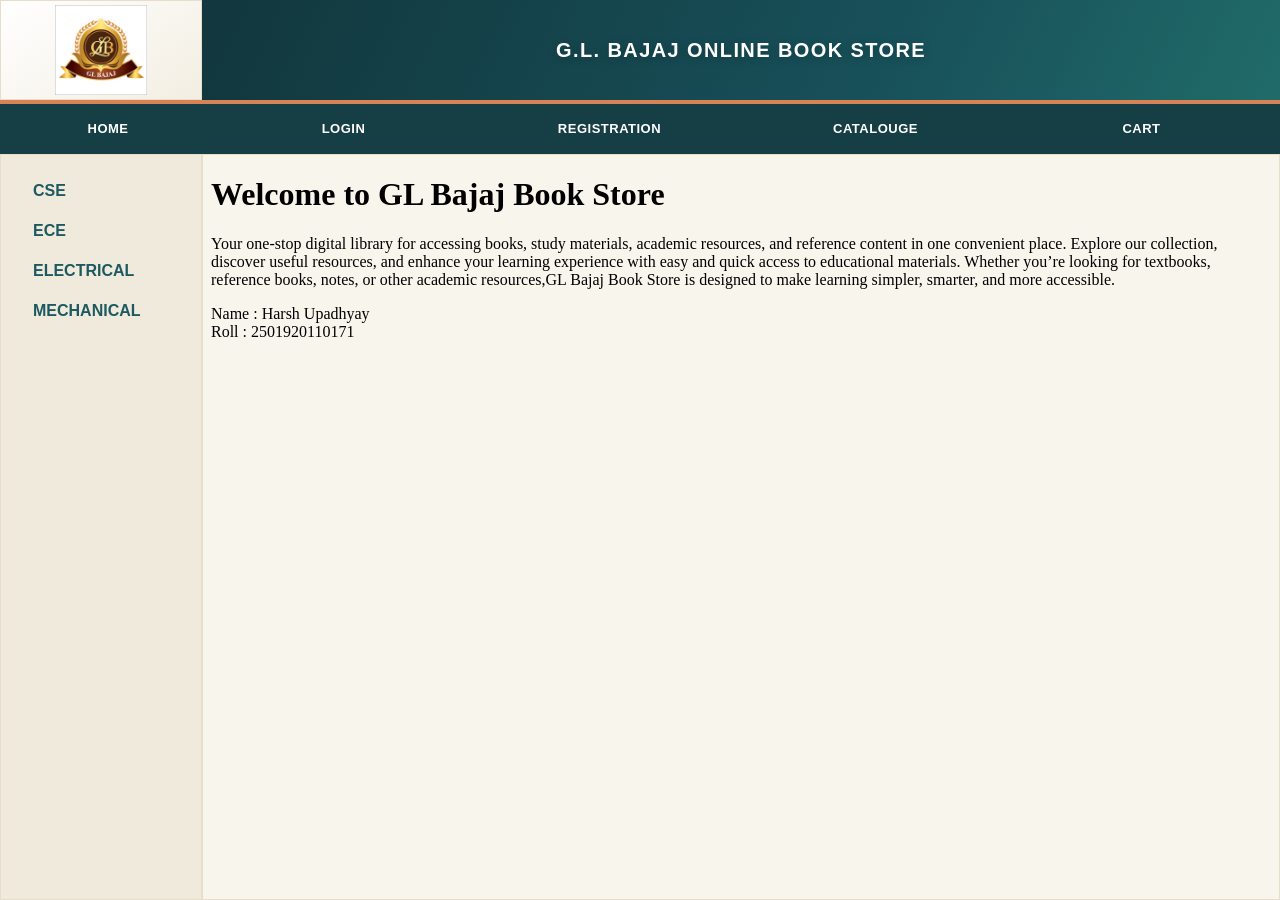
<file: index.html>
<!DOCTYPE html>
<html lang="en">
<head>
    <meta charset="UTF-8">
    <meta name="viewport" content="width=device-width, initial-scale=1.0">
    <meta http-equiv="refresh" content="0; url=Experiment1/index.html">
    <title>G.L. Bajaj Online Book Store</title>
</head>
<body>
    <p>Opening the <a href="Experiment1/index.html">G.L. Bajaj Online Book Store</a>...</p>
</body>
</html>
</file>
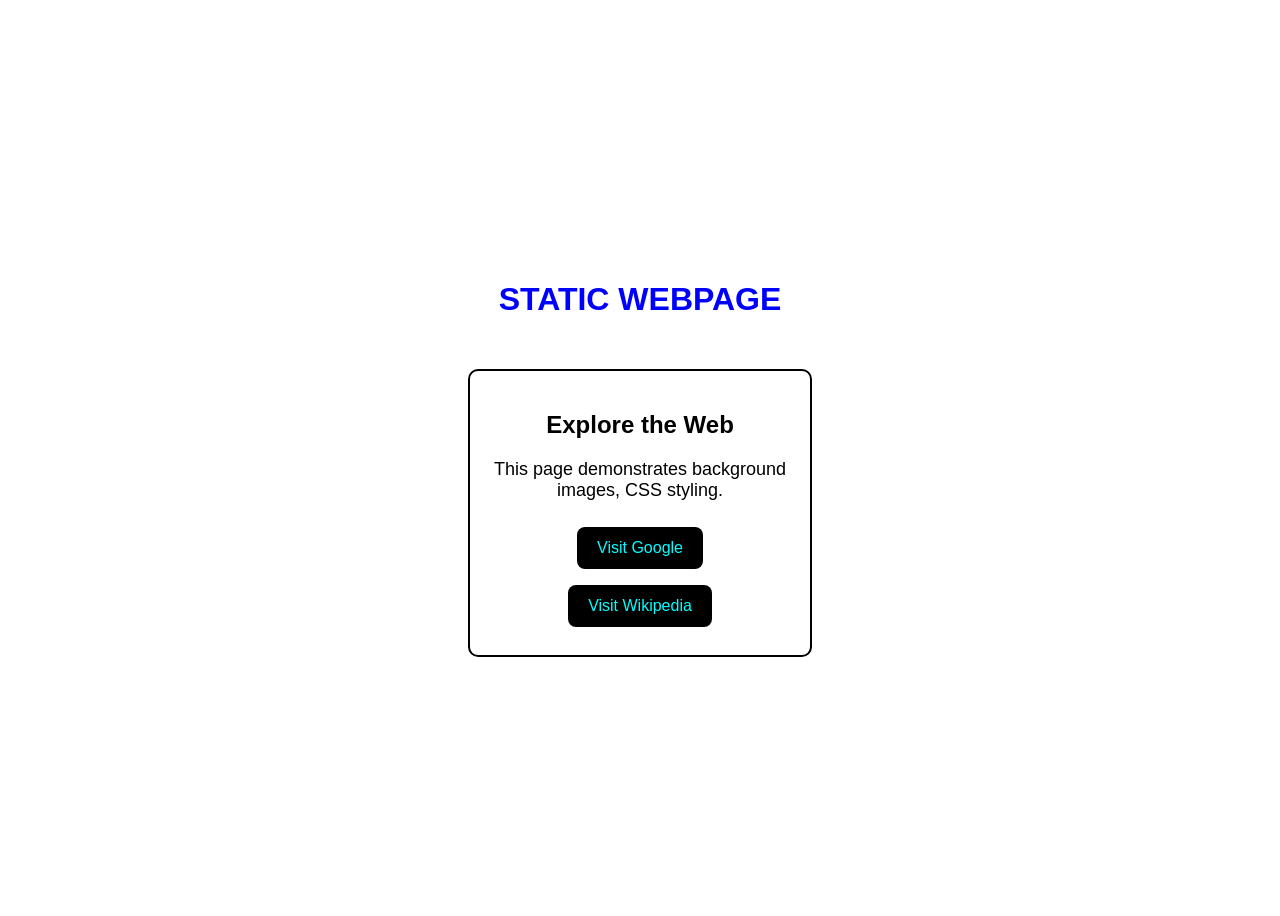
<file: experimen8/index.html>
<!DOCTYPE html>
<html>
<head>
    <title>WEBPAGE</title>

    <style>
        body {
            font-family: Arial, Helvetica, sans-serif;
            background-image: url("https://picsum.photos/200/200");
            background-repeat: repeat;
            min-height: 100vh;
            display: flex;
            flex-direction: column;
            justify-content: center;
            align-items: center;
        }

        h1 {
            color: blue;
            text-align: center;
            background-color: white;
            padding: 15px;
            border-radius: 10px;
        }

        div {
            background-color: white;
            background-image: url("https://picsum.photos/id/1018/400/300");
            background-size: cover;
            background-repeat: no-repeat;
            width: 300px;
            padding: 20px;
            margin: 15px;
            border: 2px solid black;
            border-radius: 10px;
            text-align: center;
        }

        p {
            color: black;
            font-size: 18px;
        }

        a {
            display: inline-block;
            text-decoration: none;
            background-color: black;
            padding: 12px 20px;
            margin: 8px;
            border-radius: 8px;
            transition: 0.3s;
        }

        a:link {
            color: aqua;
        }

        a:visited {
            color: orange;
        }

        a:hover {
            color: green;
            background-color: lightyellow;
            transform: scale(1.1);
        }

        a:active {
            color: red;
            background-color: white;
        }
    </style>
</head>

<body>

    <h1>STATIC WEBPAGE</h1>

    <div>
        <h2>Explore the Web</h2>
        <p>
            This page demonstrates background images,
            CSS styling.
        </p>

        <a href="https://www.google.com" target="_blank">
            Visit Google
        </a>

        <a href="https://www.wikipedia.org" target="_blank">
            Visit Wikipedia
        </a>
    </div>

</body>
</html>
</file>
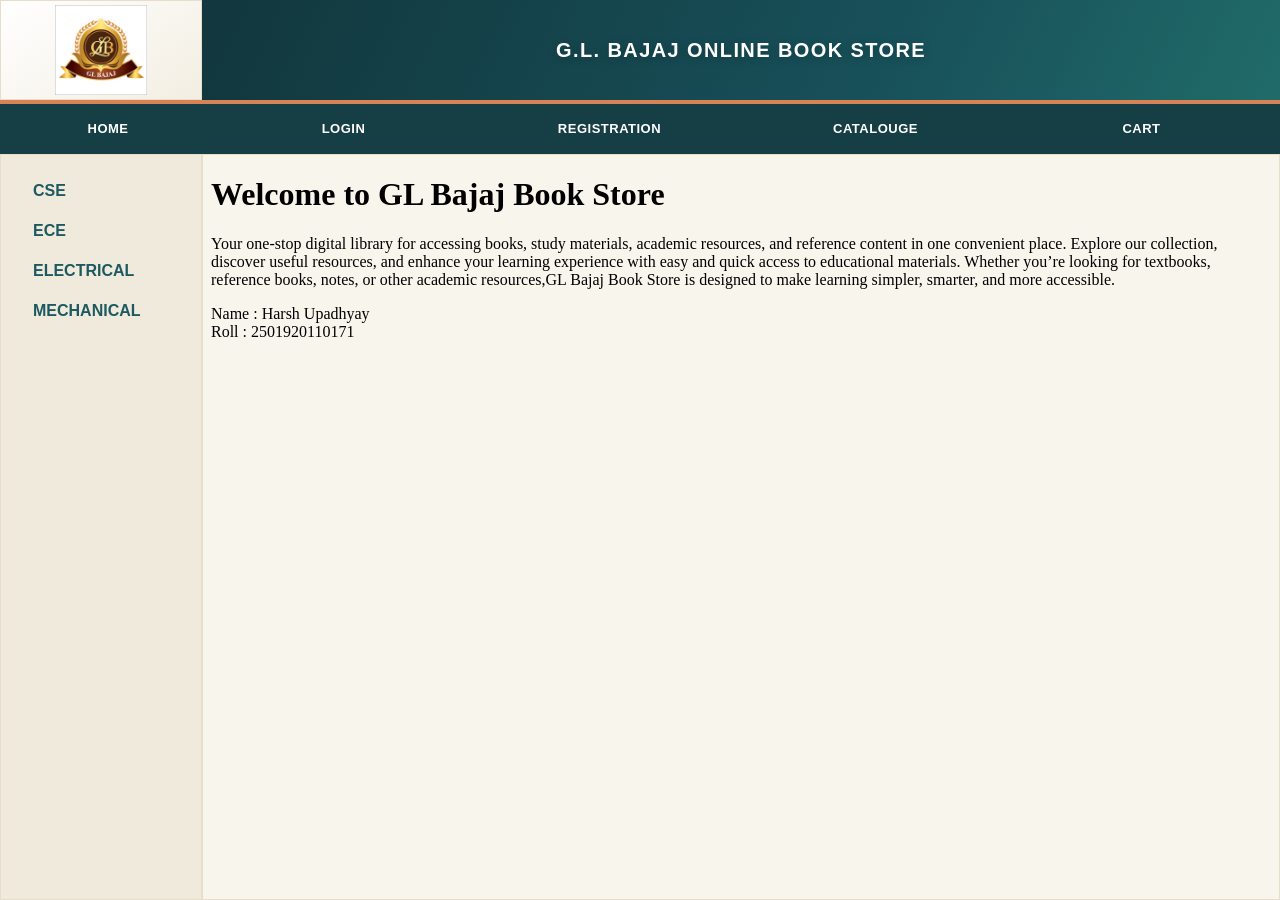
<file: Experiment1/index.html>
<!DOCTYPE html>
<html lang="en">
<head>
    <link rel="stylesheet" href="sty.css">
    <meta charset="UTF-8">
    <meta name="viewport" content="width=device-width, initial-scale=1.0">
    <title>Online Book Store</title>
</head>
<body>
      <div class="container">
        <div class="TOP-ROW">
            <div class="logo"> 
                <img class="img" src="glb logo.jpg" alt="GLB LOGO">
            </div>
               <div class="Wbesite-name">G.L. BAJAJ ONLINE BOOK STORE
               </div>  
        </div>
        <div class="Navigation-Bar">
            <a style="min-width: 187px; max-width: 200px;" href="home.html" target="content">HOME

            </a>
            <a href="login.html" target="content">Login</a>
            <a href="registration.html" target="content">Registration</a>
            <a href="catalouge.html" target="content">Catalouge</a>
            <a href="cart.html" target="content">Cart</a>

        </div>
        <div class="bottom-row">
        <div class="side-bar">
            <ul>
                <li class="branch">
                    <a target="content" href="cse.html" >CSE</a>
                </li>
                <li class="branch">
                    <a target="content" href="ECE.html">ECE</a>
                </li>
                <li class="branch">
                  <a target="content" href="electrical.html">ELECTRICAL</a>   
                </li>
                <li class="branch">
                    <a target="content" href="mechanical.html">MECHANICAL</a>
                </li>
            </ul>

        </div>
        <div class="Main-CONTENT">
           <iframe src="home.html" name="content">
           </iframe>

        </div>
        </div>
         </div>
      <!-- </div> --> 
</body>
</html>
</file>
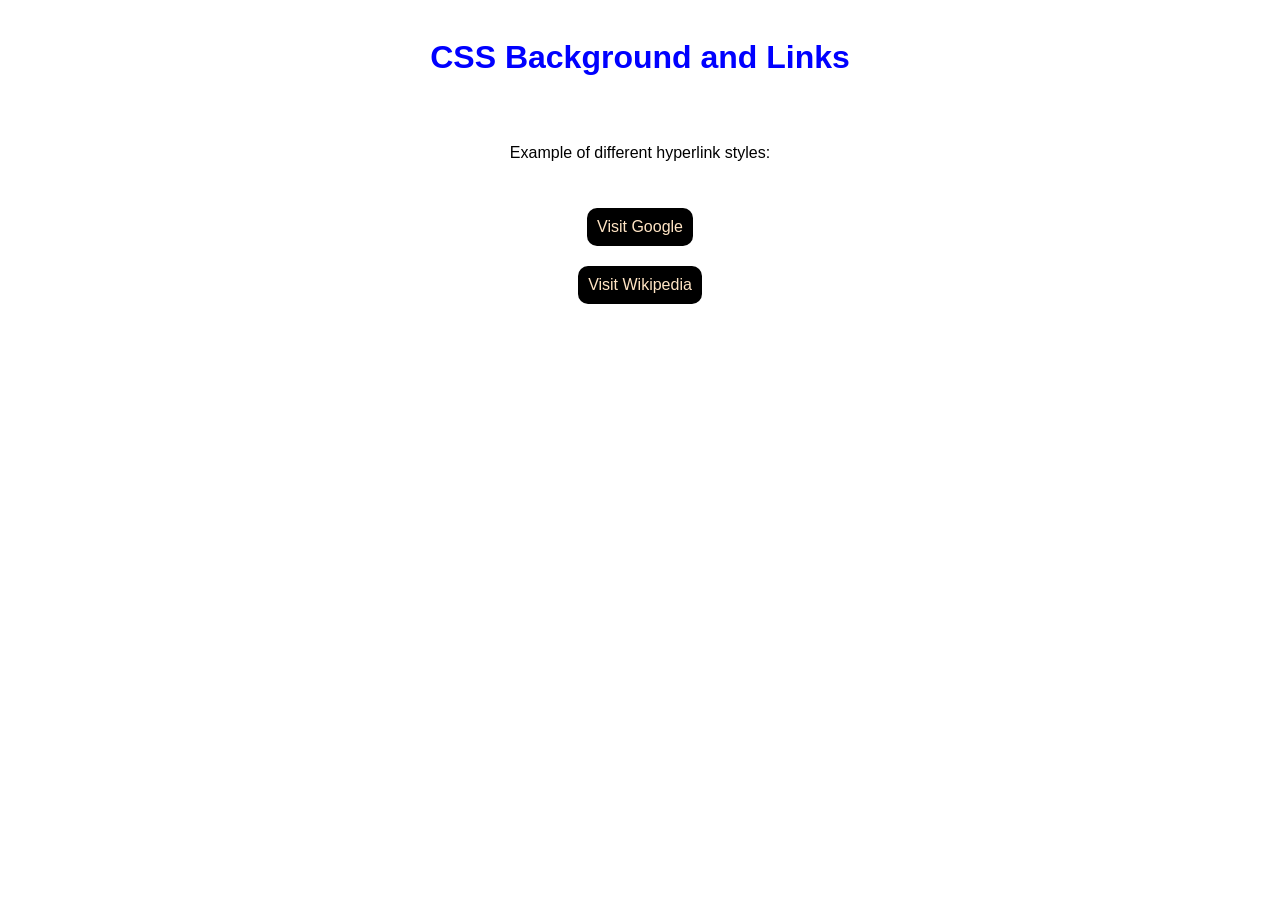
<file: experimen8/9.html>
<!DOCTYPE html>
<html>
<head>
    <title>CSS Background and Links</title>
    <style>
        body {
            font-family: Arial, Helvetica, sans-serif;
            background-image: url("https://picsum.photos/200/200");
            background-repeat: repeat;
            display: flex;
            flex-direction: column;
            justify-content: center;
            align-items: center;
        }

        h1 {
            color: blue;
            text-align: center;
            background-color: white;
            padding: 10px;
            border-radius: 10px;
            
        }
        a{
            text-decoration: none;
            margin: 10px;
            background-color: black;
            padding: 10px;
            border-radius: 10px;
        }

        a:link{
            color: bisque;
        }

        a:visited {
            color: rgb(255, 102, 0);
        }

        a:active {
            color: red;
        }

        a:hover {
            color: rgb(9, 237, 237);
            background-color: rgb(170, 2, 249);
            transform: scale(1.2);
        }
        div{
            display: flex;
             max-width:200px;
           background-color: white; 
           margin: 10px;
           padding: 10px;
           border-radius: 10px;
            background-image: url("https://picsum.photos/200/205");
            background-repeat: repeat;
        }
    </style>
</head>

<body>
    <h1>CSS Background and Links</h1>

 <div style="max-width: 300px;">
    <p>Example of different hyperlink styles:</p>
    </div>
  
    <a target="_blank" href="https://www.google.com">Visit Google</a>
    <!-- <br><br>       -->
 
    <a target="_blank" href="https://www.wikipedia.org">Visit Wikipedia</a>
  
</body>
</html>
</file>
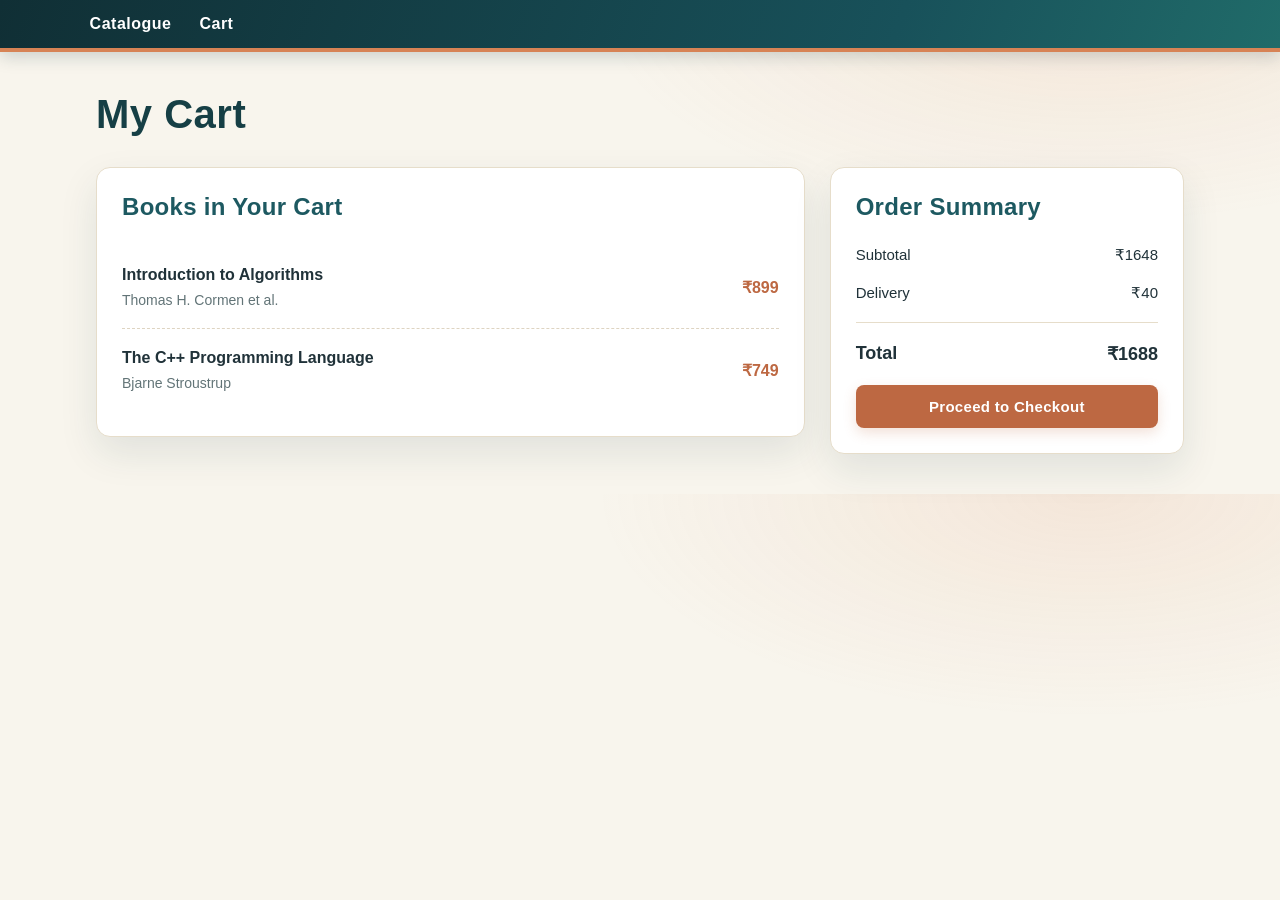
<file: Experiment1/cart.html>
<!DOCTYPE html>
<html lang="en">
<head>
    <meta charset="UTF-8">
    <meta name="viewport" content="width=device-width, initial-scale=1.0">
    <title>My Cart | CodeShelf</title>
    <link rel="stylesheet" href="cart.css">
</head>
<body>
    <header>
        <nav>
            <a href="catalouge.html">Catalogue</a>
            <a href="cart.html">Cart</a>
        </nav>
    </header>

    <main>
        <h1>My Cart</h1>

        <div class="cart-container">

            <section class="cart-items">
                <h2>Books in Your Cart</h2>

                <div class="cart-item">
                    <div>
                        <h3>Introduction to Algorithms</h3>
                        <p>Thomas H. Cormen et al.</p>
                    </div>
                    <p class="price">₹899</p>
                </div>

                <div class="cart-item">
                    <div>
                        <h3>The C++ Programming Language</h3>
                        <p>Bjarne Stroustrup</p>
                    </div>
                    <p class="price">₹749</p>
                </div>
            </section>

            <aside class="order-summary">
                <h2>Order Summary</h2>

                <div class="summary-row">
                    <span>Subtotal</span>
                    <span>₹1648</span>
                </div>

                <div class="summary-row">
                    <span>Delivery</span>
                    <span>₹40</span>
                </div>

                <hr>

                <div class="summary-row total">
                    <span>Total</span>
                    <span>₹1688</span>
                </div>

                <button type="button">Proceed to Checkout</button>
            </aside>

        </div>
    </main>
</body>
</html>
</file>
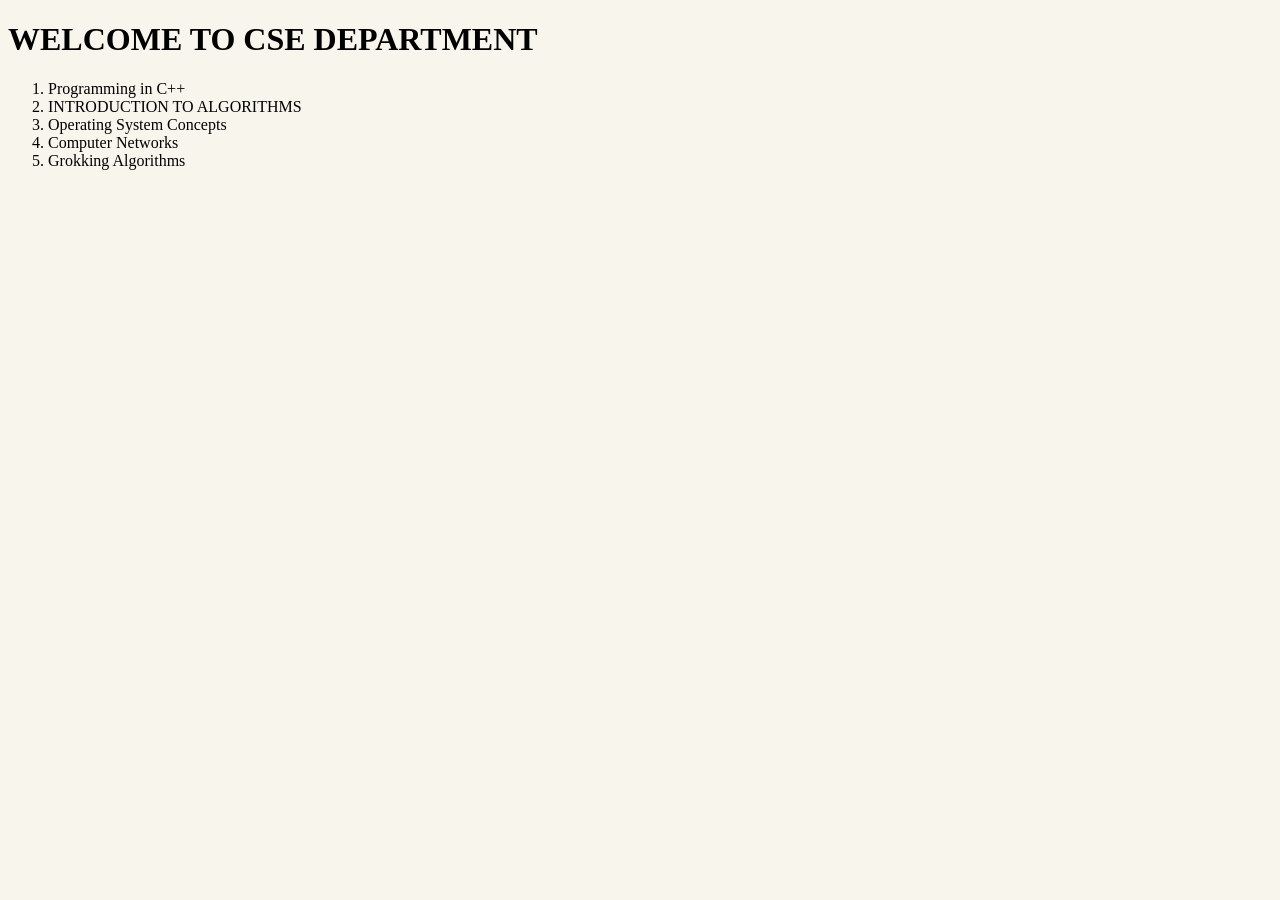
<file: Experiment1/cse.html>
<!DOCTYPE html>
<html lang="en">
<head>
    <meta charset="UTF-8">
    <meta name="viewport" content="width=device-width, initial-scale=1.0">
    <title>Document</title>
    <style>
        body {
            background-color: #f8f5ed;
        }
    </style>
</head>
<body>
    <h1>
        WELCOME TO CSE DEPARTMENT
    </h1>
    <ol>
        <li>Programming in C++</li>
        <li>INTRODUCTION TO ALGORITHMS</li>
        <li>
            Operating System Concepts
        </li>
        <li>Computer Networks</li>
        <li>
            Grokking Algorithms
        </li>
    </ol>
</body>
</html>
</file>
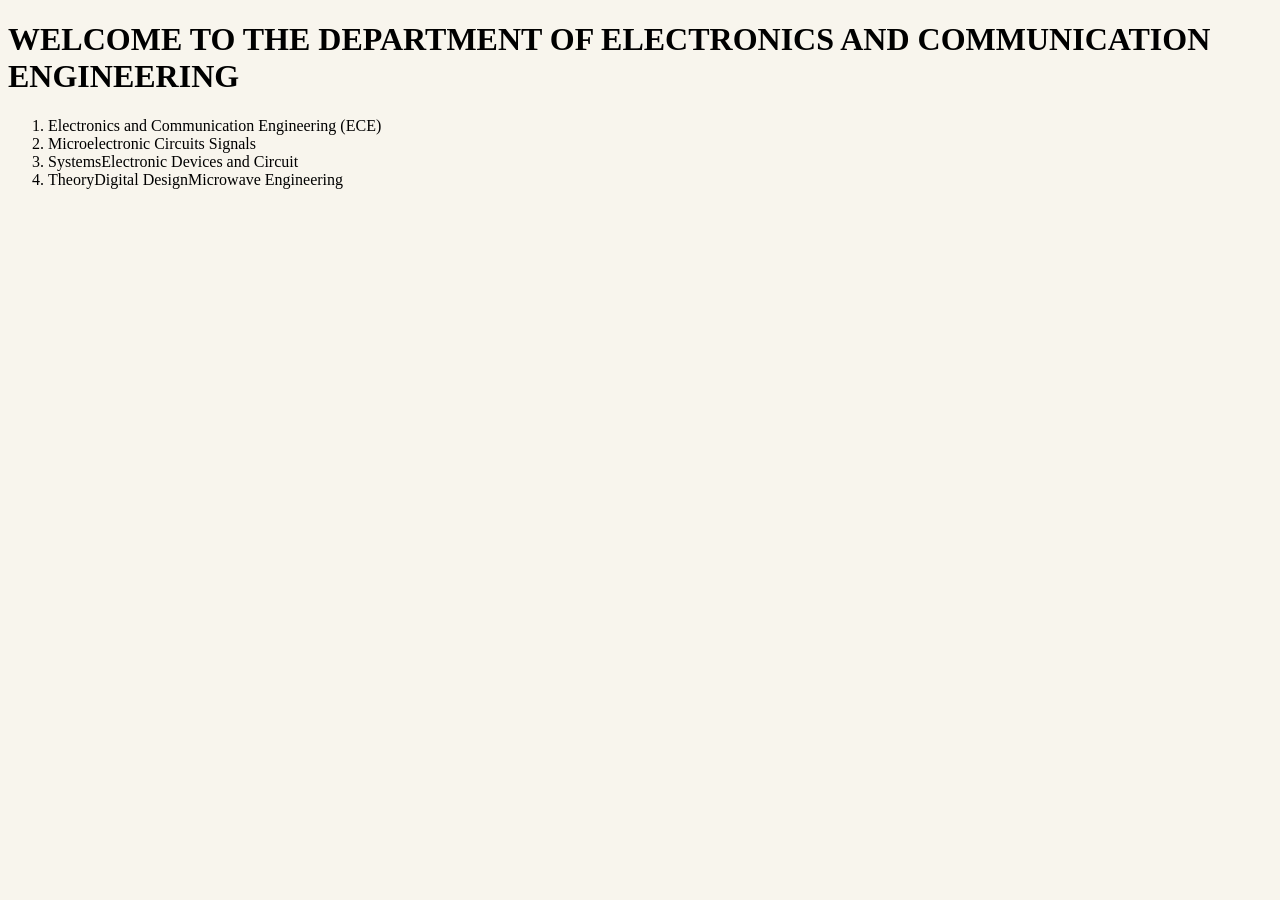
<file: Experiment1/ECE.html>
<!DOCTYPE html>
<html lang="en">
<head>
    <meta charset="UTF-8">
    <meta name="viewport" content="width=device-width, initial-scale=1.0">
    <title>Document</title>
    <style>
        body {
            background-color: #f8f5ed;
        }
    </style>
</head>
<body>
    <h1>WELCOME TO THE DEPARTMENT OF ELECTRONICS AND COMMUNICATION ENGINEERING</h1>
    <ol>
<li>
Electronics and Communication Engineering (ECE)
</li>
<li>
 Microelectronic Circuits Signals 
</li>
<li>
SystemsElectronic Devices and Circuit
</li>
<li>
    TheoryDigital DesignMicrowave Engineering
</li>  
</ol>
</body>
</html>
</file>
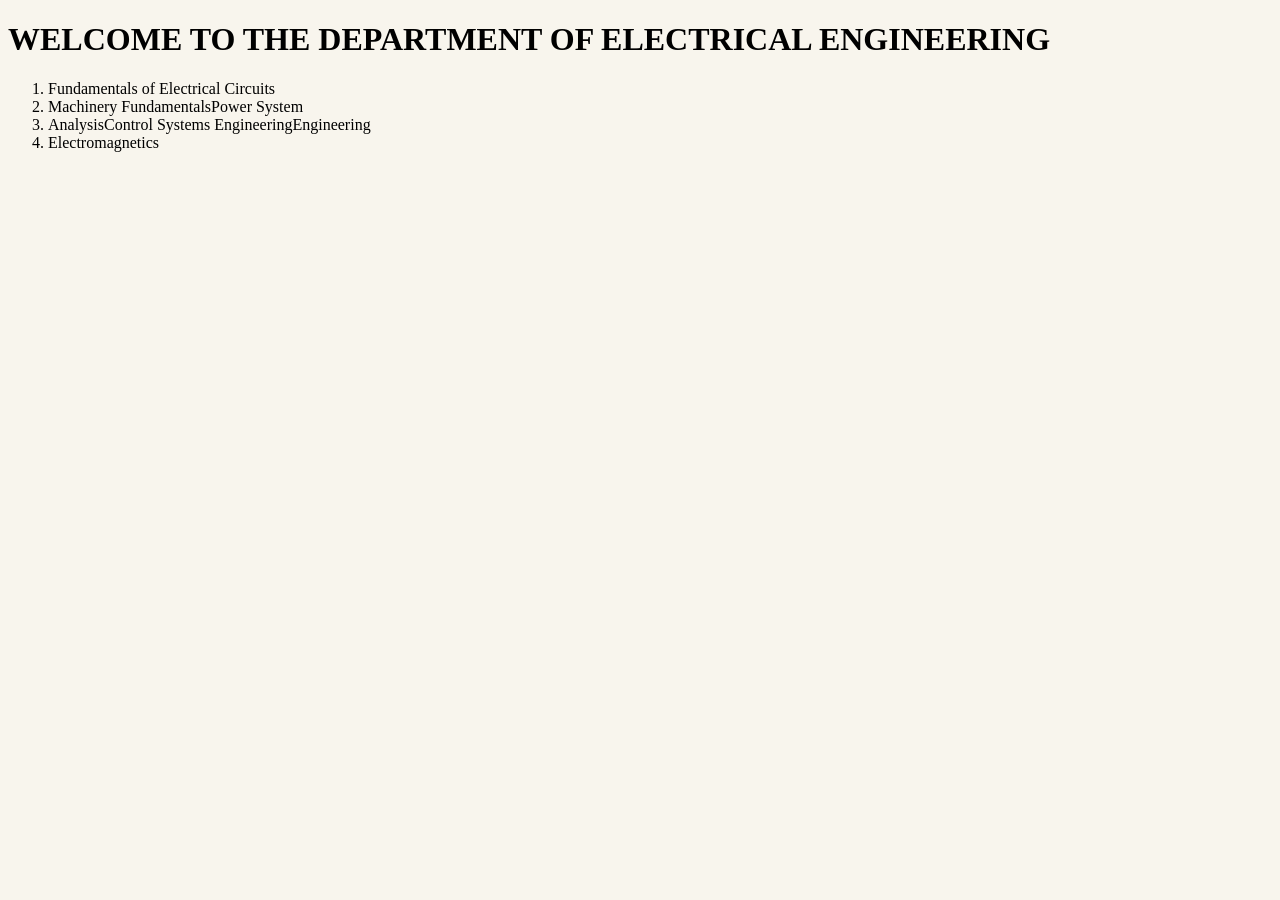
<file: Experiment1/electrical.html>
<!DOCTYPE html>
<html lang="en">
<head>
    <meta charset="UTF-8">
    <meta name="viewport" content="width=device-width, initial-scale=1.0">
    <title>Document</title>
    <style>
        body {
            background-color: #f8f5ed;
        }
    </style>
</head>
<body>
    <h1>WELCOME TO THE DEPARTMENT OF ELECTRICAL ENGINEERING</h1>
    <ol>
        <li>
Fundamentals of Electrical Circuits
        </li>
        <li>
Machinery FundamentalsPower System
        </li>
        <li>
AnalysisControl Systems EngineeringEngineering
        </li>
        <li>
Electromagnetics
        </li>
           
    </ol>
</body>
</html>
</file>
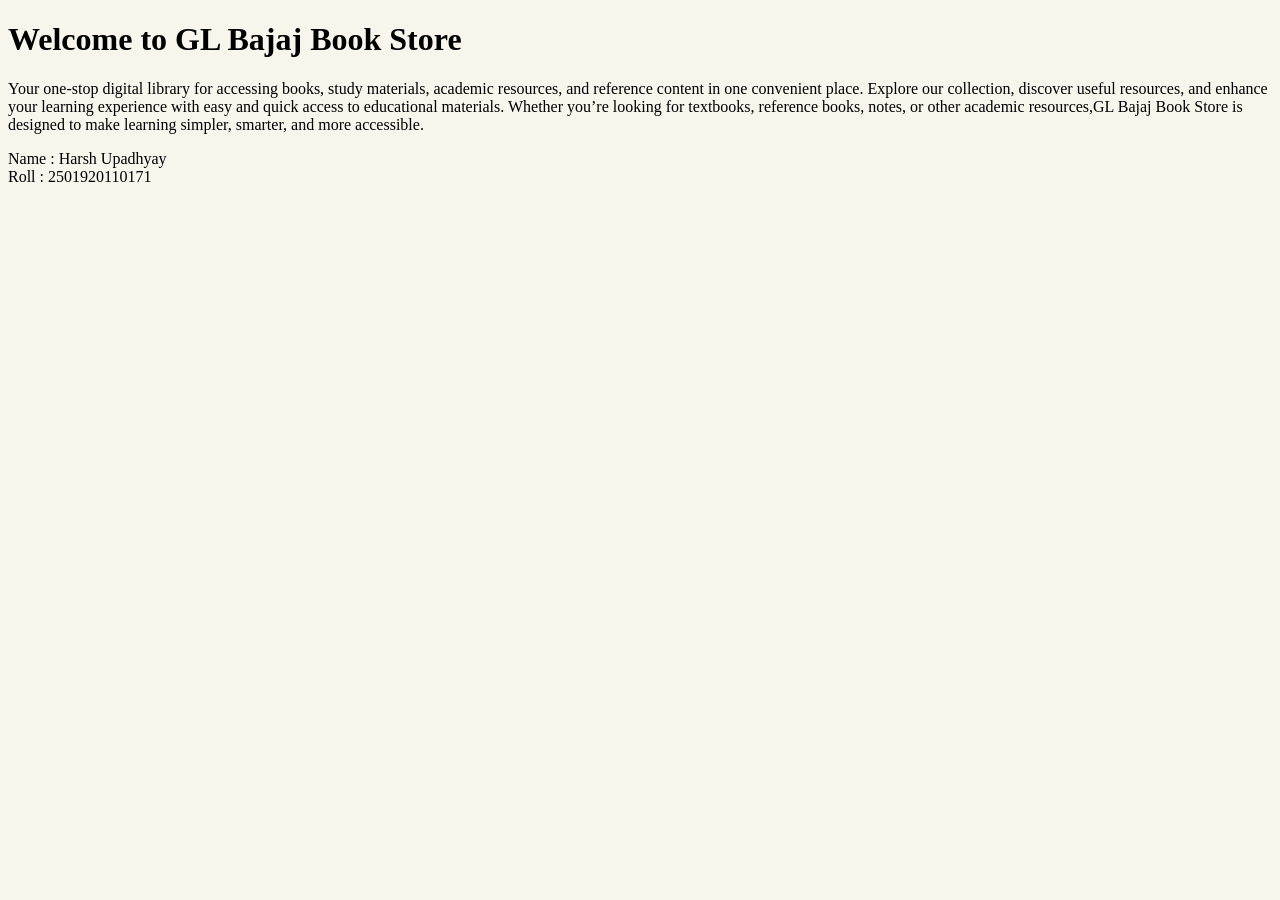
<file: Experiment1/home.html>
<!DOCTYPE html>
<html lang="en">
<head>
    <meta charset="UTF-8">
    <meta name="viewport" content="width=device-width, initial-scale=1.0">
    <title>Document</title>
    <style>
        body {
            background-color: #f8f5ed;
        }
    </style>
</head>
<body><h1>
     Welcome to GL Bajaj Book Store </h1>
<p>
Your one-stop digital library for accessing books, study materials, academic resources, and reference content in one convenient place. Explore our collection, discover useful resources, and enhance your learning experience with easy and quick access to educational materials.
Whether you’re looking for textbooks, reference books, notes, or other academic resources,GL Bajaj Book Store is designed to make learning simpler, smarter, and more accessible.
    <P>
        Name : Harsh Upadhyay <br>  
        Roll : 2501920110171
    </P>
</p>

</body>
</html>
</file>
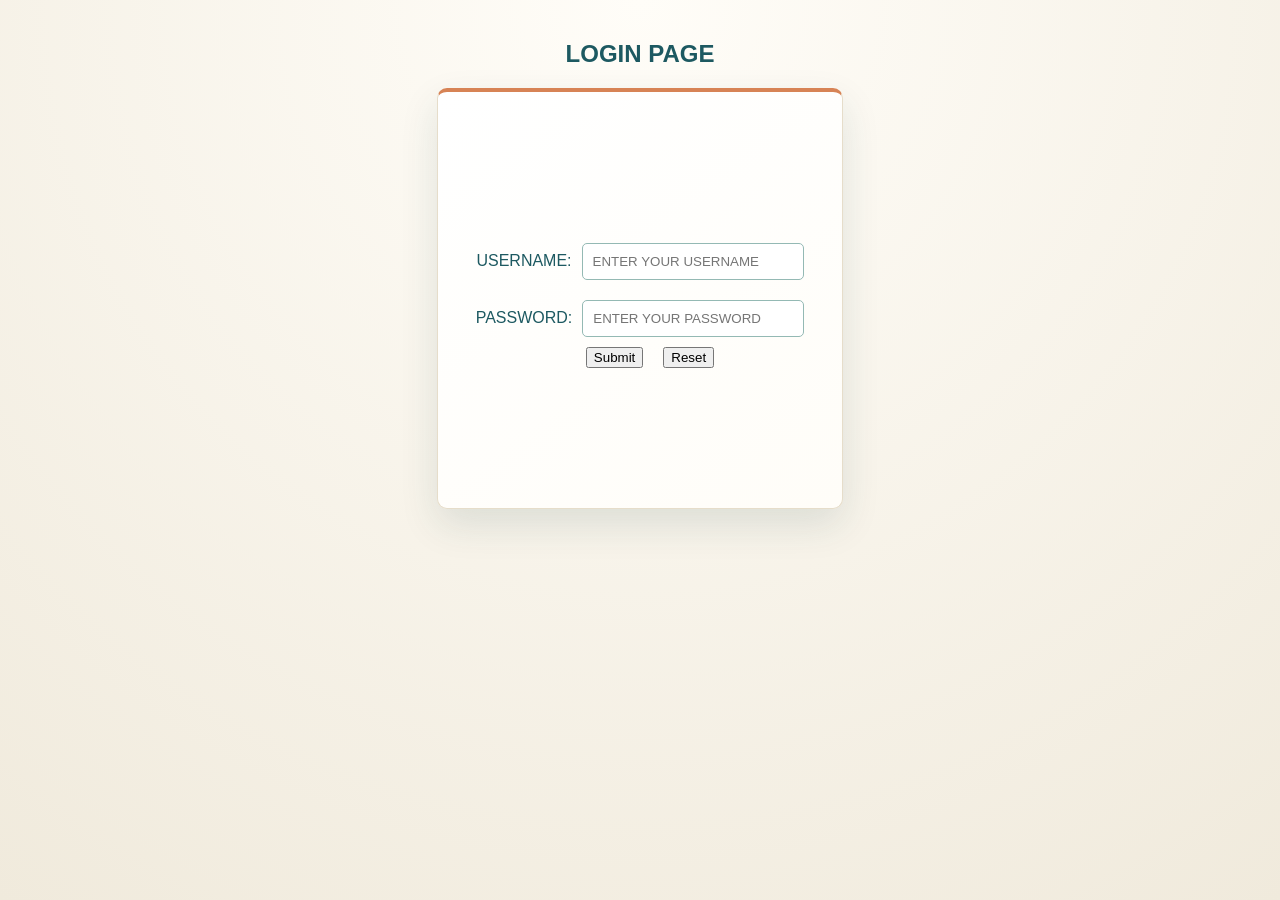
<file: Experiment1/login.html>
<!DOCTYPE html>
<html lang="en">
<head>
    <meta charset="UTF-8">
    <link rel="stylesheet" href="sty.css">
    <meta name="viewport" content="width=device-width, initial-scale=1.0">
    <title>Document</title>
</head>
<body class="login-page-body">
     <h2 style="margin-top: 40px;margin-bottom: 0px;" >LOGIN PAGE</h2>
    <div class="login-container"> 
    <div class="user-input">
    <label for="user">USERNAME: </label>
   <input  type="text" placeholder="ENTER YOUR USERNAME" name="" id="user" class="user">
   </div>
   <div class="pass-input">
    <label for="pass">PASSWORD: </label>
    <input type="password" placeholder="ENTER YOUR PASSWORD" name="" id="pass" class="pass">
   </div>
   <div class="form-buttons">
    <input style="margin-right: 20px;margin-left: 20px;" type="Submit" name="" id="submit">
    <input type="Reset" name="" id="reset">
   </div>
   </div>
   </body>
</html>
</file>
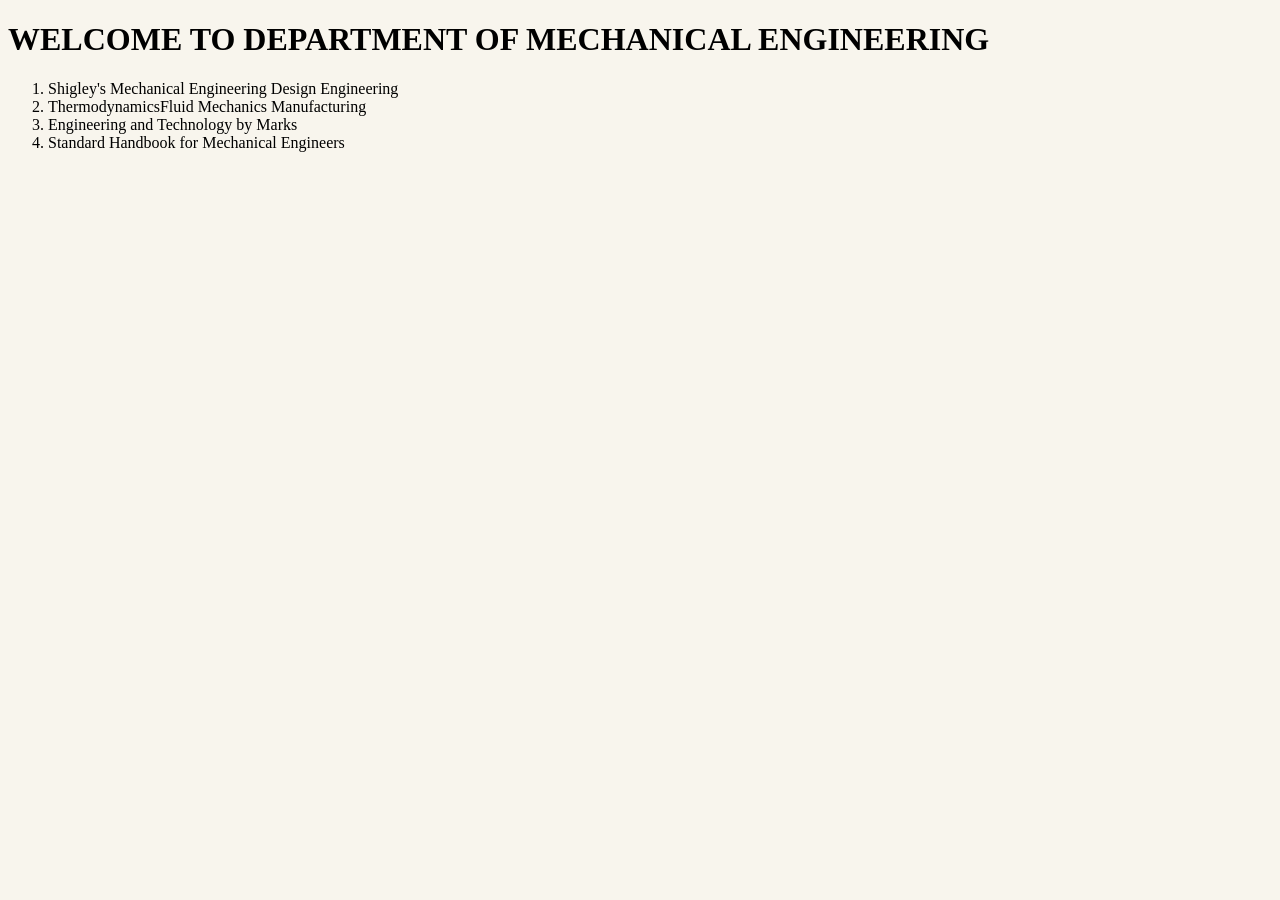
<file: Experiment1/mechanical.html>
<!DOCTYPE html>
<html lang="en">
<head>
    <meta charset="UTF-8">
    <meta name="viewport" content="width=device-width, initial-scale=1.0">
    <title>Document</title>
    <style>
        body {
            background-color: #f8f5ed;
        }
    </style>
</head>
<body>
    <H1 >WELCOME TO DEPARTMENT OF MECHANICAL ENGINEERING</H1>
   <ol>
    <li>
      Shigley's Mechanical Engineering Design Engineering 
    </li>
    <li>
    ThermodynamicsFluid Mechanics Manufacturing
    </li>
    <li>
         
 Engineering and Technology by Marks
    </li>
    <li>
        Standard Handbook for Mechanical Engineers
    </li>
   </ol>
</body>
</html>
</file>
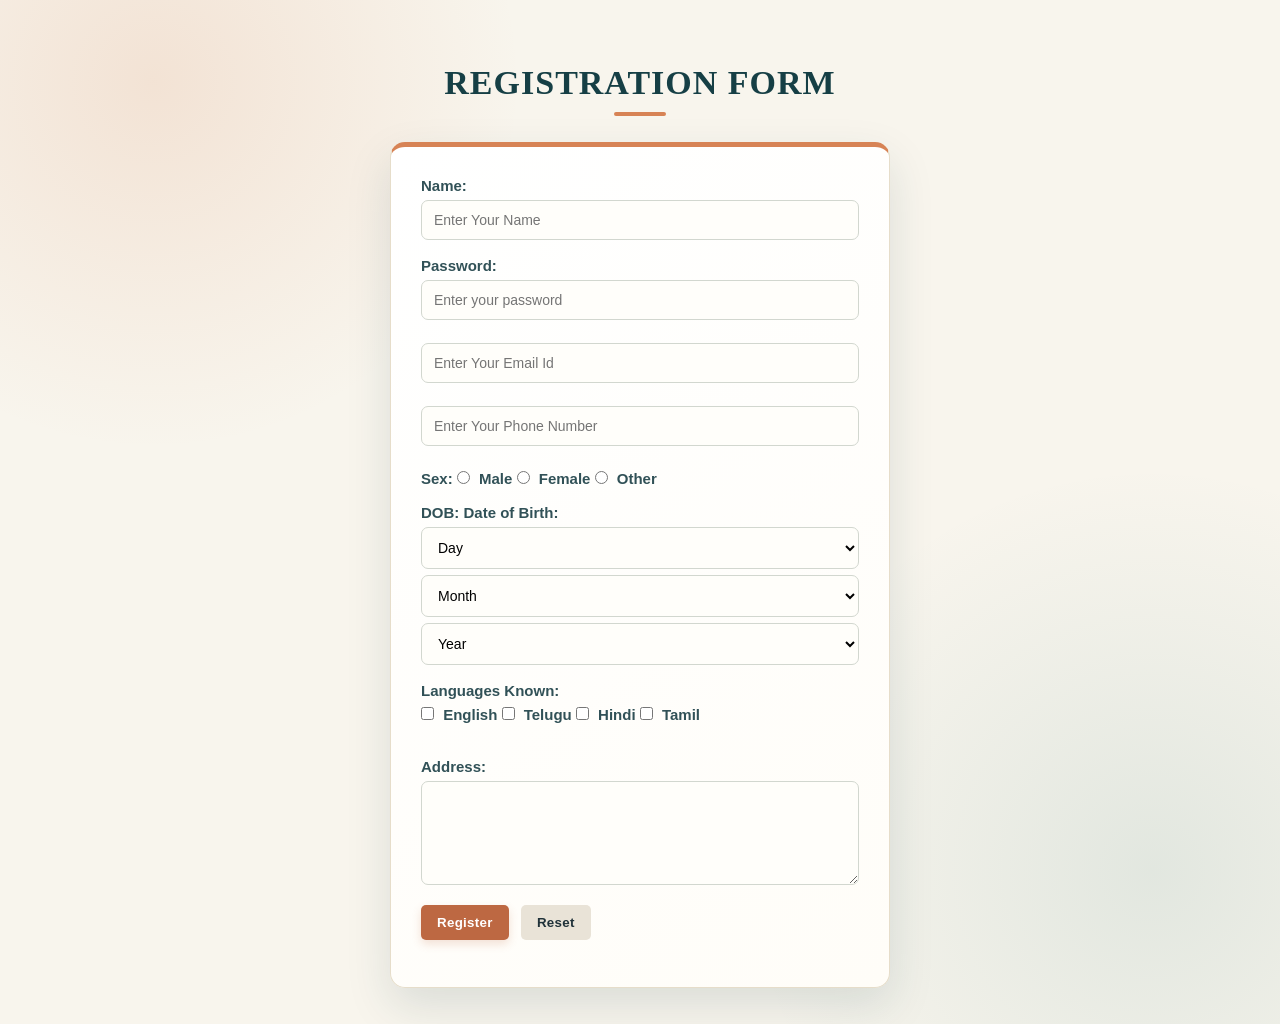
<file: Experiment1/registration.html>
<!DOCTYPE html>
<html lang="en">
<head>
    <meta charset="UTF-8">
    <meta name="viewport" content="width=device-width, initial-scale=1.0">
    <link rel="stylesheet" href="registration.css">
    <title>Document</title>
</head>
<body>
    <h2>Registration Form</h2>
    <div class="registration-container">

    <form action="">
          <label for="name">Name: 
         <input type="text" id="name" placeholder="Enter Your Name">
         </label>
         <label for="pass">Password: 
   <input type="password" name="pass" id="pass" placeholder="Enter your password">
         </label>
      <label for="email">
                   <input type="email" value="" id="email" placeholder="Enter Your Email Id">
      </label>
      <label for="phone">
           <input type="number" name="phone" id="phone" placeholder="Enter Your Phone Number">
      </label>
         <label for="sex">
            Sex:
        <input type="radio" name="sex" value="male"> Male 
        <input type="radio" name="sex" value="female"> Female 
        <input type="radio" name="sex" value="other"> Other
         </label>
         <label for="dob">
            DOB:
            Date of Birth: <select name="day" id="dob"> <option>Day</option> <option>1</option> <option>2</option> <option>3</option> <option>4</option> <option>5</option> <option>6</option> <option>7</option> <option>8</option> <option>9</option> <option>10</option> <option>11</option> <option>12</option> <option>13</option> <option>14</option> <option>15</option> <option>16</option> <option>17</option> <option>18</option> <option>19</option> <option>20</option> <option>21</option> <option>22</option> <option>23</option> <option>24</option> <option>25</option> <option>26</option> <option>27</option> <option>28</option> <option>29</option> <option>30</option> <option>31</option> 
            </select> 
            <select name="month" id="dob"> 
                <option>Month</option> <option>January</option> <option>February</option> <option>March</option> <option>April</option> <option>May</option> <option>June</option> <option>July</option> <option>August</option> <option>September</option> <option>October</option> <option>November</option> <option>December</option> 
            </select>
             <select name="year" id="dob">
                 <option>Year</option> <option>2000</option> <option>2001</option> <option>2002</option> <option>2003</option> <option>2004</option> <option>2005</option> <option>2006</option> <option>2007</option> <option>2008</option> <option>2009</option> <option>2010</option>
                 </select>
         </label>
         <label for="languages">
        Languages Known: <br> 
        <input type="checkbox" name="language" value="English"> English 
        <input type="checkbox" name="language" value="Telugu"> Telugu 
        <input type="checkbox" name="language" value="Hindi"> Hindi 
        <input type="checkbox" name="language" value="Tamil"> Tamil     
         </label>
         <br>
        <label for="address">
         Address: <br> 
         <textarea name="address" rows="5" cols="40">
         </textarea> <br><br> 
         <input type="submit" value="Register"> 
         <input type="reset" value="Reset">
        </label> 

    </form>
        </div>

</body>
</html>
</file>
<file: Experiment1/sty.css>
html,
body {
    height: 100%;
    width: 100%;
    margin: 0;
    font-family: Arial, sans-serif;
    background-color: #f8f5ed;
    color: #203239;
}

img {
    display: flex;
    object-fit: cover;
    height: 90px;
    border-style: none;
    background-color: transparent;
}

.container {
    display: flex;
    flex-direction: column;
    height: 100%;
    width: 100%;
}

.TOP-ROW {
    display: flex;
    height: 100px;
    background: linear-gradient(115deg, #102f35 0%, #18515a 70%, #206b69 100%);
    color: white;
    border-bottom: 4px solid #d78355;
    box-shadow: 0 5px 16px rgba(16, 47, 53, 0.18);
}

.logo {
    display: flex;
    flex: 0.332;
    align-items: center;
    justify-content: center;
    max-width: 200px;
    min-width: 187px;
    background: linear-gradient(145deg, #ffffff, #f3eee2);
    border: 1px solid #e6ddca;
}

.logo img {
    max-width: 90%;
    object-fit: contain;
}

.Wbesite-name {
    flex: 1;
    display: flex;
    justify-content: center;
    align-items: center;
    color: white;
    font-size: 20px;
    font-weight: bold;
    letter-spacing: 1.4px;
    text-shadow: 0 2px 8px rgba(0, 0, 0, 0.22);
}

.Navigation-Bar {
    display: flex;
    justify-content: space-around;
    background-color: #163f45;
    padding: 5px 8px;
    gap: 5px;
}

.Navigation-Bar a {
    border: 1px solid transparent;
    text-decoration: none;
    color: white;
    background-color: transparent;
    flex: 1;
    text-align: center;
    min-height: 40px;
    padding: 11px 8px 8px;
    box-sizing: border-box;
    border-radius: 7px;
    font-size: 13px;
    font-weight: bold;
    letter-spacing: 0.5px;
    text-transform: uppercase;
    transition: background-color 0.2s, color 0.2s, transform 0.2s;
}

.Navigation-Bar a:hover,
.Navigation-Bar a:focus-visible {
    background-color: #d78355;
    color: #ffffff;
    transform: translateY(-2px);
}

.bottom-row {
    display: flex;
    flex: 1;
    min-height: 0;
    background-color: #f8f5ed;
}

.side-bar {
    border: 1px solid #e6ddca;
    display: flex;
    flex: 0.332;
    max-width: 200px;
    background-color: #f0eadc;
}

.side-bar ul {
    width: 100%;
    padding-left: 24px;
    padding-right: 10px;
    list-style: none;
}

.Main-CONTENT {
    display: flex;
    flex: 1;
    justify-content: center;
    align-items: center;
    border: 1px solid #e6ddca;
    min-height: 0;
    background-color: #fffdf8;
    text-align: center;
}

.Main-CONTENT iframe {
    background-color: #fffdf8;
}

.Main-CONTENT h1,
.Main-CONTENT h2 {
    color: #164750;
}

.description {
    display: flex;
    align-items: center;
    justify-content: center;
}

.login-dashboard {
    background-color: #ffffff;
    display: flex;
    flex-direction: column;
    padding: 25px;
    border: 1px solid #e6ddca;
    border-top: 4px solid #d78355;
    border-radius: 16px;
    box-shadow: 0 16px 38px rgba(22, 63, 69, 0.14);
}

.input-bar {
    width: 200px;
    padding: 8px;
    border: 1px solid #94b9b4;
    border-radius: 7px;
    background-color: #f8fbfa;
    outline: none;
}

.input-bar:focus {
    border-color: #16877e;
    box-shadow: 0 0 0 3px rgba(42, 157, 143, 0.18);
}

.branch a {
    display: flex;
    text-decoration: none;
    flex: 1;
    min-height: 40px;
    text-align: center;
    border: none;
    background-color: transparent;
    color: #1d5961;
    font-weight: bold;
    align-items: center;
    justify-content: flex-start;
    vertical-align: middle;
    border-radius: 7px;
    padding: 0 8px;
    transition: background-color 0.2s, color 0.2s, padding 0.2s;
}

.branch a:hover,
.branch a:focus-visible {
    background-color: #f2dfcf;
    color: #753f2c;
    padding-left: 14px;
}

button {
    width: 110px;
    margin-left: 10px;
    padding: 9px 12px;
    border: none;
    border-radius: 7px;
    background-color: #bd6842;
    color: white;
    font-weight: bold;
    cursor: pointer;
    transition: background-color 0.2s, transform 0.2s;
}

button:hover {
    background-color: #985034;
    transform: translateY(-2px);
}

.Main-CONTENT iframe {
    width: 100%;
    height: 100%;
    background-color: #fffdf8;
    border: none;
}

.login-container {
    display: flex;
    flex-direction: column;
    justify-content: center;
    align-items: center;
    background: linear-gradient(145deg, #ffffff, #fffdf8);
    padding: 28px;
    margin: 20px;
    min-height: 40%;
    border-radius: 10px;
    border: 1px solid #e6ddca;
    border-top: 4px solid #d78355;
    box-shadow: 0 16px 38px rgba(22, 63, 69, 0.12);
}

.login-page-body {
    display: flex;
    flex-direction: column;
    background: radial-gradient(circle at top, #fffdf8 0%, #f0eadc 100%);
    vertical-align: top;
    align-items: center;
    color: #1d5961;
}

.user-input,
.pass-input {
    display: flex;
    margin: 10px;
    align-items: center;
}

.user,
.pass {
    flex: 1;
    width: 200px;
    border: 1px solid #94b9b4;
    border-radius: 5px;
    margin-left: 10px;
    padding: 10px;
}

.user:focus,
.pass:focus {
    outline: 2px solid #bd6842;
    outline-offset: 1px;
}

.form-buttons {
    display: flex;
    justify-content: space-around;
}

.registration-container {
    display: flex;
    justify-content: center;
    align-items: center;
    background-color: #f0eadc;
}

button:focus-visible,
.Navigation-Bar a:focus-visible,
.branch a:focus-visible {
    outline: 3px solid #e2a47d;
    outline-offset: 2px;
}

@media (prefers-reduced-motion: reduce) {
    *,
    *::before,
    *::after {
        scroll-behavior: auto !important;
        transition-duration: 0.01ms !important;
        animation-duration: 0.01ms !important;
    }
}

@media (max-width: 600px) {
    .TOP-ROW {
        height: 80px;
    }

    .logo {
        min-width: 100px;
    }

    .Wbesite-name {
        font-size: 16px;
        text-align: center;
    }

    .Navigation-Bar {
        flex-wrap: wrap;
        padding: 5px;
    }

    .Navigation-Bar a {
        min-width: 20%;
        font-size: 11px;
    }

    .side-bar {
        flex: 0 0 120px;
    }

    .user-input,
    .pass-input {
        flex-direction: column;
        align-items: stretch;
    }
}
</file>
<file: Experiment1/cart.css>
* {
    box-sizing: border-box;
}

body {
    margin: 0;
    padding: 0;
    font-family: Arial, sans-serif;
    background:
        radial-gradient(ellipse at 85% 0%, rgba(215, 131, 85, 0.13), transparent 32%),
        #f8f5ed;
    color: #203239;
}

header {
    display: flex;
    justify-content: space-between;
    align-items: center;
    padding: 15px 7%;
    background: linear-gradient(110deg, #102f35, #18515a 70%, #206b69);
    border-bottom: 4px solid #d78355;
    box-shadow: 0 5px 16px rgba(16, 47, 53, 0.18);
}

header h2 {
    margin: 0;
}

nav {
    display: flex;
    gap: 28px;
}

nav a {
    text-decoration: none;
    color: white;
    font-weight: bold;
    letter-spacing: 0.5px;
    transition: color 0.2s, transform 0.2s;
}

nav a:hover,
nav a:focus-visible {
    color: #f0b18a;
    transform: translateY(-1px);
}

main {
    width: 85%;
    margin: 40px auto;
}

h1 {
    margin-bottom: 30px;
    color: #163f45;
    font-size: clamp(28px, 5vw, 40px);
    letter-spacing: 0.5px;
}

.cart-container {
    display: grid;
    grid-template-columns: 2fr 1fr;
    gap: 25px;
    align-items: start;
}

.cart-items,
.order-summary {
    padding: 25px;
    background-color: white;
    border: 1px solid #e6ddca;
    border-radius: 14px;
    box-shadow: 0 16px 38px rgba(22, 63, 69, 0.1);
    transition: transform 0.2s, box-shadow 0.2s;
}

.cart-items:hover,
.order-summary:hover {
    transform: translateY(-3px);
    box-shadow: 0 20px 44px rgba(22, 63, 69, 0.14);
}

.cart-items h2,
.order-summary h2 {
    margin-top: 0;
    margin-bottom: 25px;
    color: #1d5961;
    letter-spacing: 0.3px;
}

.cart-item {
    display: flex;
    justify-content: space-between;
    align-items: center;
    gap: 15px;
    padding: 20px 0;
    border-bottom: 1px dashed #ded4c2;
}

.cart-item:last-child {
    border-bottom: none;
}

.cart-item h3 {
    margin: 0 0 8px;
    font-size: 16px;
}

.cart-item p {
    margin: 0;
    color: #627477;
    font-size: 14px;
}

.cart-item .price {
    color: #bd6842;
    font-size: 16px;
    font-weight: bold;
    white-space: nowrap;
}

.summary-row {
    display: flex;
    justify-content: space-between;
    gap: 15px;
    margin: 20px 0;
    font-size: 15px;
}

hr {
    border: none;
    border-top: 1px solid #e6ddca;
}

.total {
    font-size: 18px;
    font-weight: bold;
}

button {
    width: 100%;
    padding: 13px;
    border: none;
    border-radius: 8px;
    background-color: #bd6842;
    color: white;
    font-size: 15px;
    cursor: pointer;
    font-weight: bold;
    letter-spacing: 0.3px;
    box-shadow: 0 5px 13px rgba(189, 104, 66, 0.2);
    transition: background-color 0.2s, transform 0.2s, box-shadow 0.2s;
}

button:hover {
    background-color: #985034;
    transform: translateY(-2px);
    box-shadow: 0 8px 17px rgba(189, 104, 66, 0.28);
}

button:focus-visible,
nav a:focus-visible {
    outline: 3px solid #e2a47d;
    outline-offset: 3px;
}

@media (max-width: 700px) {
    main {
        width: 90%;
        margin: 28px auto;
    }

    header {
        padding: 15px 5%;
    }

    .cart-container {
        grid-template-columns: 1fr;
    }

    .cart-items,
    .order-summary {
        padding: 18px;
    }
}
</file>
<file: Experiment1/registration.css>
* {
    box-sizing: border-box;
}

body {
    font-family: Arial, sans-serif;
    background:
        radial-gradient(circle at 12% 8%, rgba(215, 131, 85, 0.16), transparent 25%),
        radial-gradient(circle at 90% 85%, rgba(32, 107, 105, 0.1), transparent 28%),
        #f8f5ed;
    margin: 0;
    padding: 36px 15px;
    color: #203239;
}

h2 {
    font-family: Georgia, "Times New Roman", serif;
    text-align: center;
    color: #163f45;
    font-size: clamp(24px, 4vw, 34px);
    letter-spacing: 1px;
    text-transform: uppercase;
    margin-bottom: 26px;
}

h2::after {
    content: "";
    display: block;
    width: 52px;
    height: 4px;
    margin: 10px auto 0;
    border-radius: 4px;
    background-color: #d78355;
}

.registration-container {
    max-width: 500px;
    margin: auto;
    padding: 30px;
    background: linear-gradient(145deg, #ffffff, #fffdf8);
    border: 1px solid #e6ddca;
    border-top: 5px solid #d78355;
    border-radius: 15px;
    box-shadow: 0 18px 45px rgba(22, 63, 69, 0.13);
}

form label {
    display: block;
    margin-bottom: 17px;
    font-size: 15px;
    font-weight: 600;
    color: #315157;
}

input[type="text"],
input[type="password"],
input[type="email"],
input[type="number"],
select,
textarea {
    width: 100%;
    padding: 11px 12px;
    margin-top: 6px;
    border: 1px solid #d2d7cf;
    border-radius: 7px;
    font-size: 14px;
    font-family: inherit;
    background-color: #fffefa;
    transition: border-color 0.2s, box-shadow 0.2s, background-color 0.2s;
}

input[type="text"]:focus,
input[type="password"]:focus,
input[type="email"]:focus,
input[type="number"]:focus,
select:focus,
textarea:focus {
    outline: none;
    border-color: #bd6842;
    background-color: white;
    box-shadow: 0 0 0 3px rgba(215, 131, 85, 0.18);
}

input[type="radio"],
input[type="checkbox"] {
    accent-color: #bd6842;
    margin: 8px 5px 0 0;
}

textarea {
    resize: vertical;
}

input[type="submit"],
input[type="reset"] {
    padding: 10px 16px;
    border: none;
    border-radius: 5px;
    cursor: pointer;
    margin-right: 8px;
    font-weight: bold;
    letter-spacing: 0.3px;
    transition: background-color 0.2s, transform 0.2s, box-shadow 0.2s;
}

input[type="submit"] {
    background-color: #bd6842;
    color: white;
    box-shadow: 0 4px 10px rgba(189, 104, 66, 0.2);
}

input[type="reset"] {
    background-color: #e9e3d7;
    color: #203239;
}

input[type="submit"]:hover,
input[type="reset"]:hover {
    transform: translateY(-1px);
}

input[type="submit"]:hover {
    background-color: #985034;
    box-shadow: 0 7px 14px rgba(189, 104, 66, 0.27);
}

input[type="reset"]:hover {
    background-color: #ddd4c4;
}

input[type="submit"]:focus-visible,
input[type="reset"]:focus-visible {
    outline: 3px solid #e2a47d;
    outline-offset: 3px;
}

@media (max-width: 500px) {
    body {
        padding: 24px 12px;
    }

    .registration-container {
        padding: 20px;
    }
}
</file>
